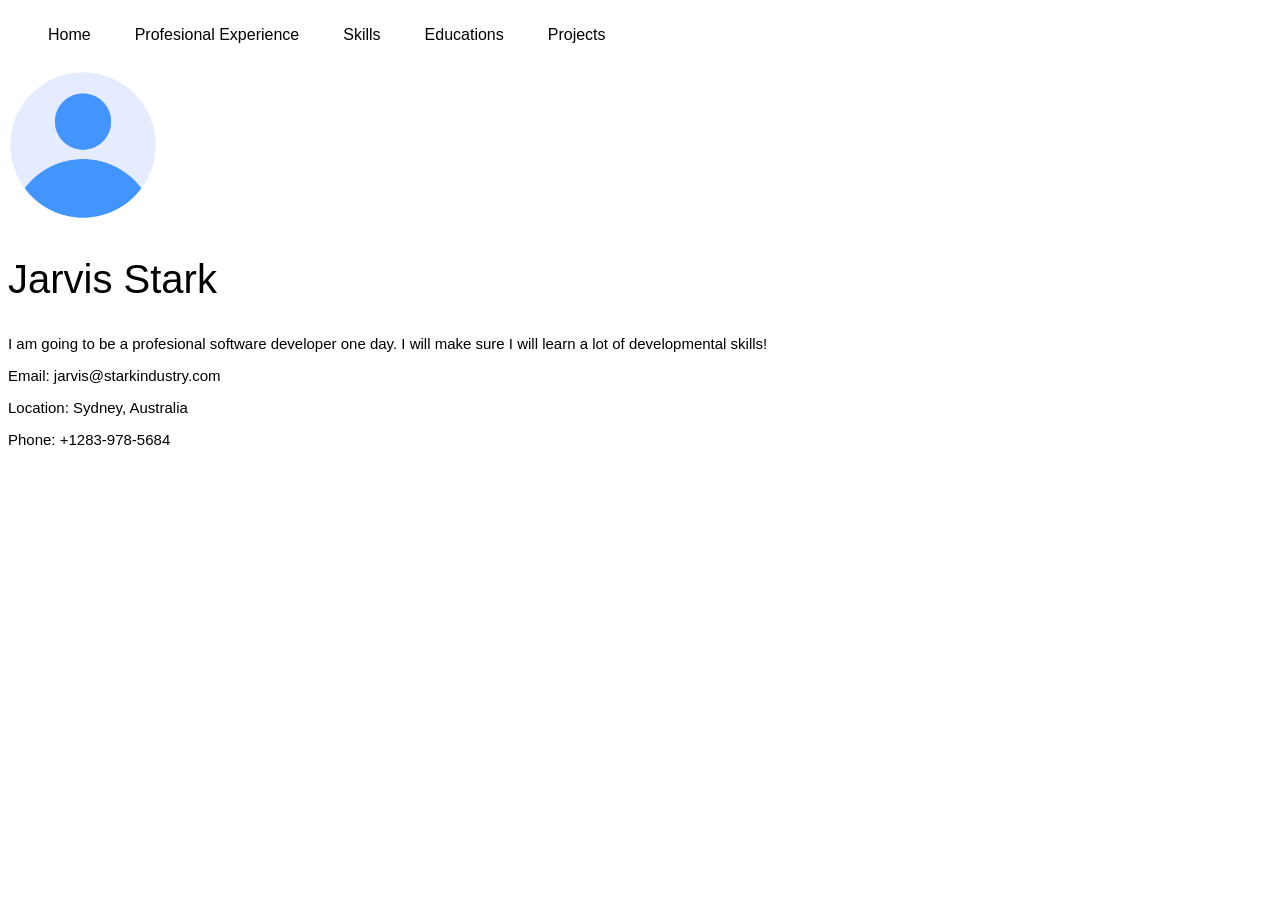
<file: 1. HTML/index.html>
<!DOCTYPE html>
<html lang="en">

<head>
  <meta charset="utf-8" />
  <title>Home Page</title>
</head>

<style>
  /* Style the element with the class "myMenu" */
  .myMenu {
    color: black;
    font-family: sans-serif;
    display: inline-block;
    padding: 10px 20px;
    text-decoration: none;
  }

  /* Style all elements with the class name "subcontents" */
  .subcontents {
    color: black;
    font-size: 15px;
    font-family: sans-serif;
  }
</style>

<body>
  <main>
    <ul style="list-style-type: none;">
      <a href="./Home.html" class="myMenu" style="padding-left: 0;">Home</a>
      <a href="./Experience.html" class="myMenu">Profesional Experience</a>
      <a href="./Skills.html" class="myMenu">Skills</a>
      <a href="./Educations.html" class="myMenu">Educations</a>
      <a href="./Projects.html" class="myMenu">Projects</a>

  </main>
  <img src="src/photohome.png" width="150" height="150">
  <section>
    <h1 style="color: black; font-size: 40px; font-family: sans-serif;font-weight: normal;">Jarvis Stark</h1>

  </section>

  <section>
    <div class="subcontents">
      <p> I am going to be a profesional software developer one day. I will make sure I will learn a
        lot of
        developmental skills! </p>
      <p> Email: jarvis@starkindustry.com </p>
      <p> Location: Sydney, Australia </p>
      <p> Phone: +1283-978-5684 </p>
    </div>
  </section>

</body>

</html>
</file>
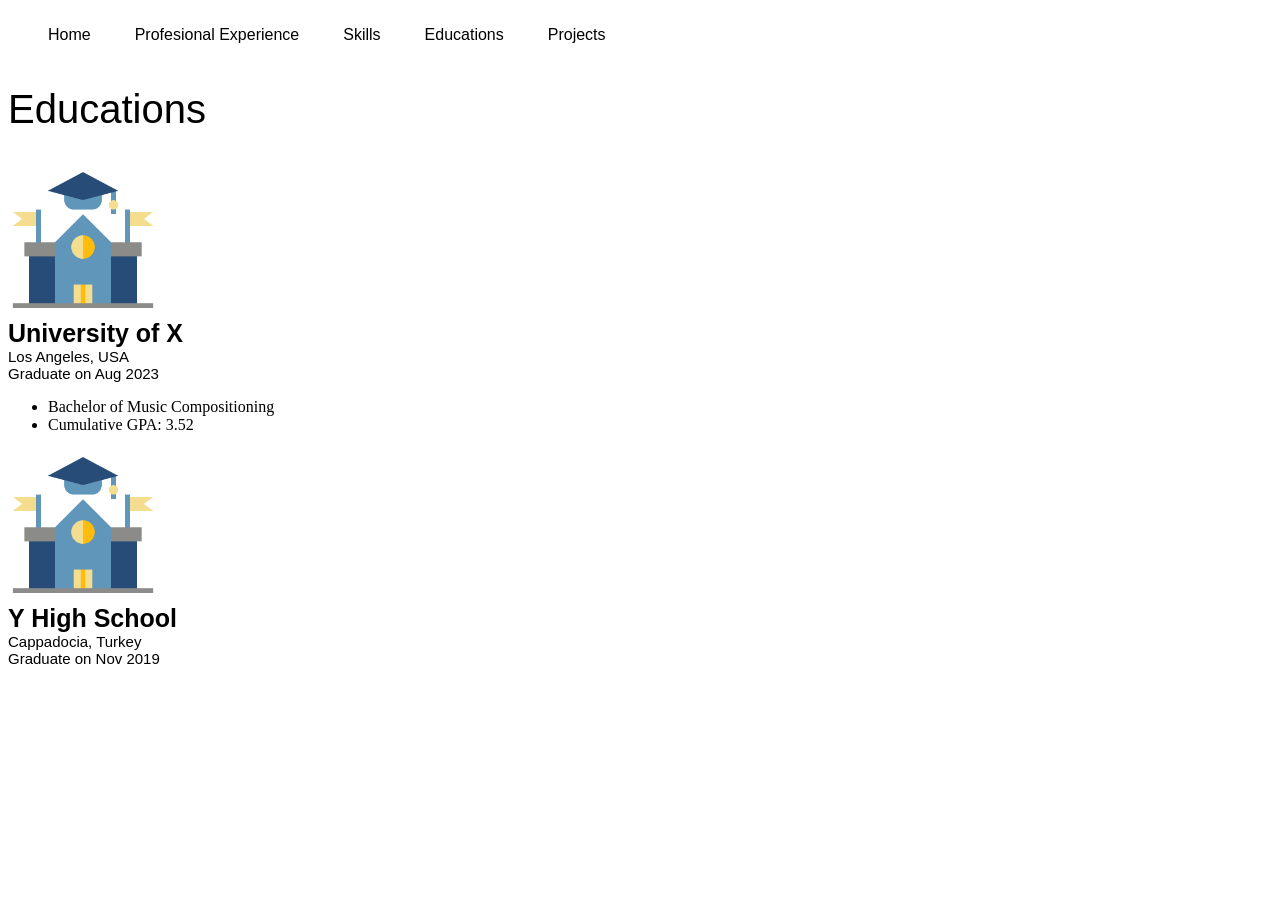
<file: 1. HTML/Educations.html>
<!DOCTYPE html>
<html lang="en">

<head>
    <meta charset="UTF-8" />
    <title>Education</title>
</head>
<style>
    .myMenu {
        color: black;
        font-family: sans-serif;
        display: inline-block;
        padding: 10px 20px;
        text-decoration: none;
    }

    .subtitle {
        color: black;
        font-size: 25px;
        font-family: sans-serif;
        margin: 0;
    }

    .subcontents p {
        color: black;
        font-size: 15px;
        font-family: sans-serif;
        margin: 0;
        padding: 0;
    }
</style>

<body>
    <main>
        <ul style="list-style-type: none;">
            <a href="./index.html" class="myMenu" style="padding-left: 0;">Home</a>
            <a href="./Experience.html" class="myMenu">Profesional Experience</a>
            <a href="./Skills.html" class="myMenu">Skills</a>
            <a href="./Educations.html" class="myMenu">Educations</a>
            <a href="./Projects.html" class="myMenu">Projects</a>
    </main>
    <section>
        <h1 style="color: black; font-size: 40px; font-family: sans-serif;font-weight: normal;">Educations</h1>
    </section>

    <section>
        <img src="src/photoedu.png" width="150" height="150">
    
        <h2 class="subtitle"> University of X</h2>
        <div class="subcontents">
            <p> Los Angeles, USA <br />
                Graduate on Aug 2023 </p>
        </div>

        <ul style="list-style-type: disc;">
            <li class="subcontents">Bachelor of Music Compositioning</li>
            <li class="subcontents">Cumulative GPA: 3.52</li>
        </ul>

        <img src="src/photoedu.png" width="150" height="150">

        <h3 class="subtitle"> Y High School </h3>
        <div class="subcontents">
            <p> Cappadocia, Turkey <br />
                Graduate on Nov 2019 </p>

    </section>
</body>

</html>
</file>
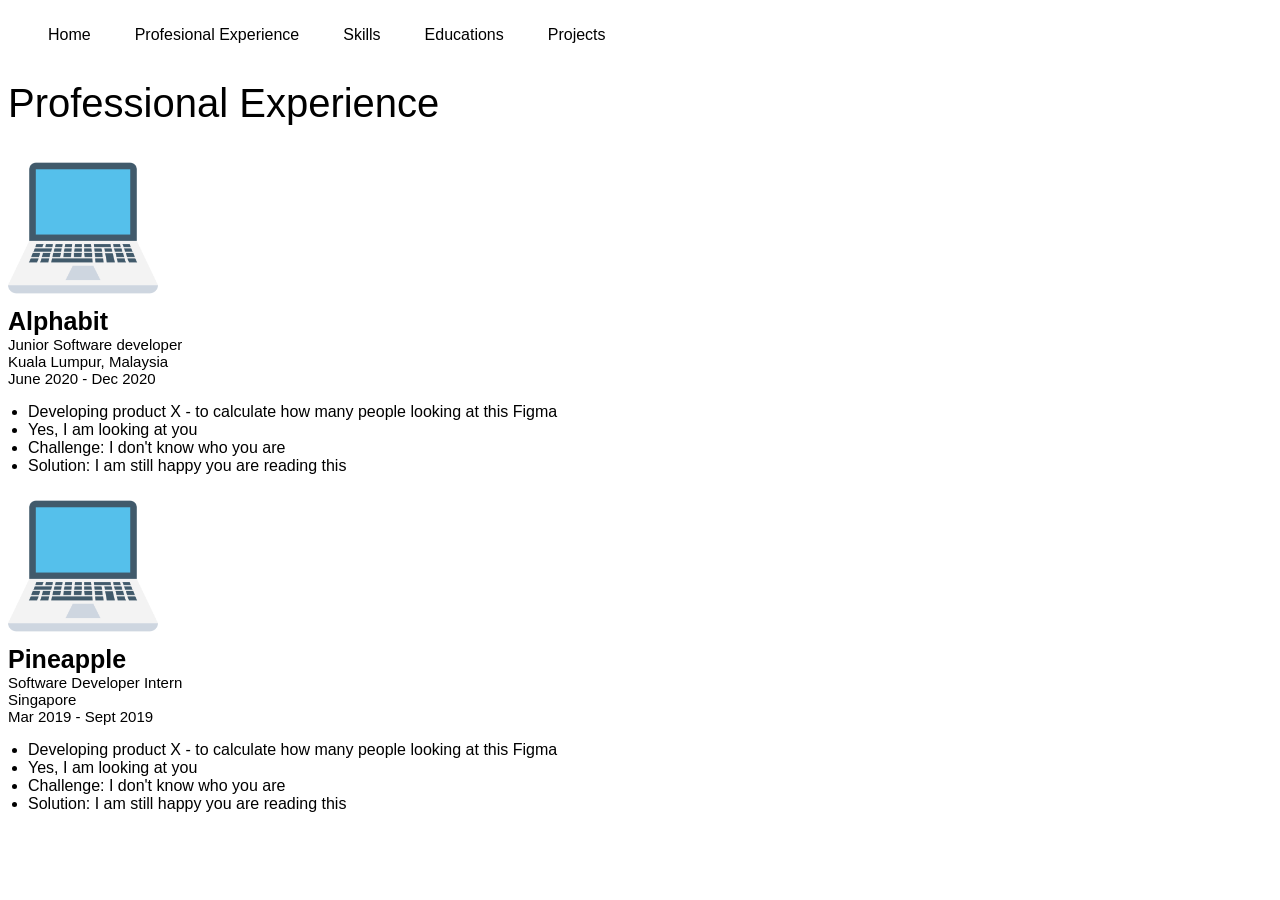
<file: 1. HTML/Experience.html>
<!DOCTYPE html>
<html lang="en">
    
<head>
    <meta charset="utf-8">
    <title>Experience</title>
</head>
<style>
    .myMenu {
        color: black;
        font-family: sans-serif;
        display: inline-block;
        padding: 10px 20px;
        text-decoration: none;

    }

    .subtitle {
        color: black;
        font-size: 25px;
        font-family: sans-serif;
        margin: 0;
    }

    .subcontents p {
        color: black;
        font-size: 15px;
        font-family: sans-serif;
        margin: 0;
        padding: 0;
    }
</style>

<body>
    <main>
    <ul style="list-style-type: none;">
        <a href="./index.html" class="myMenu" style="padding-left: 0;">Home</a>
        <a href="./Experience.html" class="myMenu">Profesional Experience</a>
        <a href="./Skills.html" class="myMenu">Skills</a>
        <a href="./Educations.html" class="myMenu">Educations</a>
        <a href="./Projects.html" class="myMenu">Projects</a>
    </main>
    <secttion>
        <h1 style="color: black; font-size: 40px; font-family: sans-serif;font-weight: normal;">Professional Experience
        </h1>
    </secttion>
        <img src="src/photoexp2.png" width="150" height="150">
    <section>    
        <h2 class="subtitle"> Alphabit </h2>
        <div class="subcontents">
            <p> Junior Software developer <br />
                Kuala Lumpur, Malaysia <br />
                June 2020 - Dec 2020</p>
        </div>
        
        <ul class="subcontents" style="list-style-type: disc; padding-left: 20px; font-family: sans-serif">
            <li>Developing product X - to calculate how many people looking at this Figma</li>
            <li>Yes, I am looking at you</li>
            <li>Challenge: I don't know who you are</li>
            <li>Solution: I am still happy you are reading this</li>
        </ul>
    </section>
        <img src="src/photoexp2.png" width="150" height="150">
        
    <section>
        <h3 class="subtitle"> Pineapple </h3>
        <div class="subcontents">
            <p> Software Developer Intern<br />
                Singapore <br />
                Mar 2019 - Sept 2019</p>
        </div>

        <ul class="subcontents" style="list-style-type: disc; padding-left: 20px; font-family: sans-serif;">
            <li>Developing product X - to calculate how many people looking at this Figma</li>
            <li>Yes, I am looking at you</li>
            <li>Challenge: I don't know who you are</li>
            <li>Solution: I am still happy you are reading this</li>
        </ul>
    </section>
       
</body>

</html>
</file>
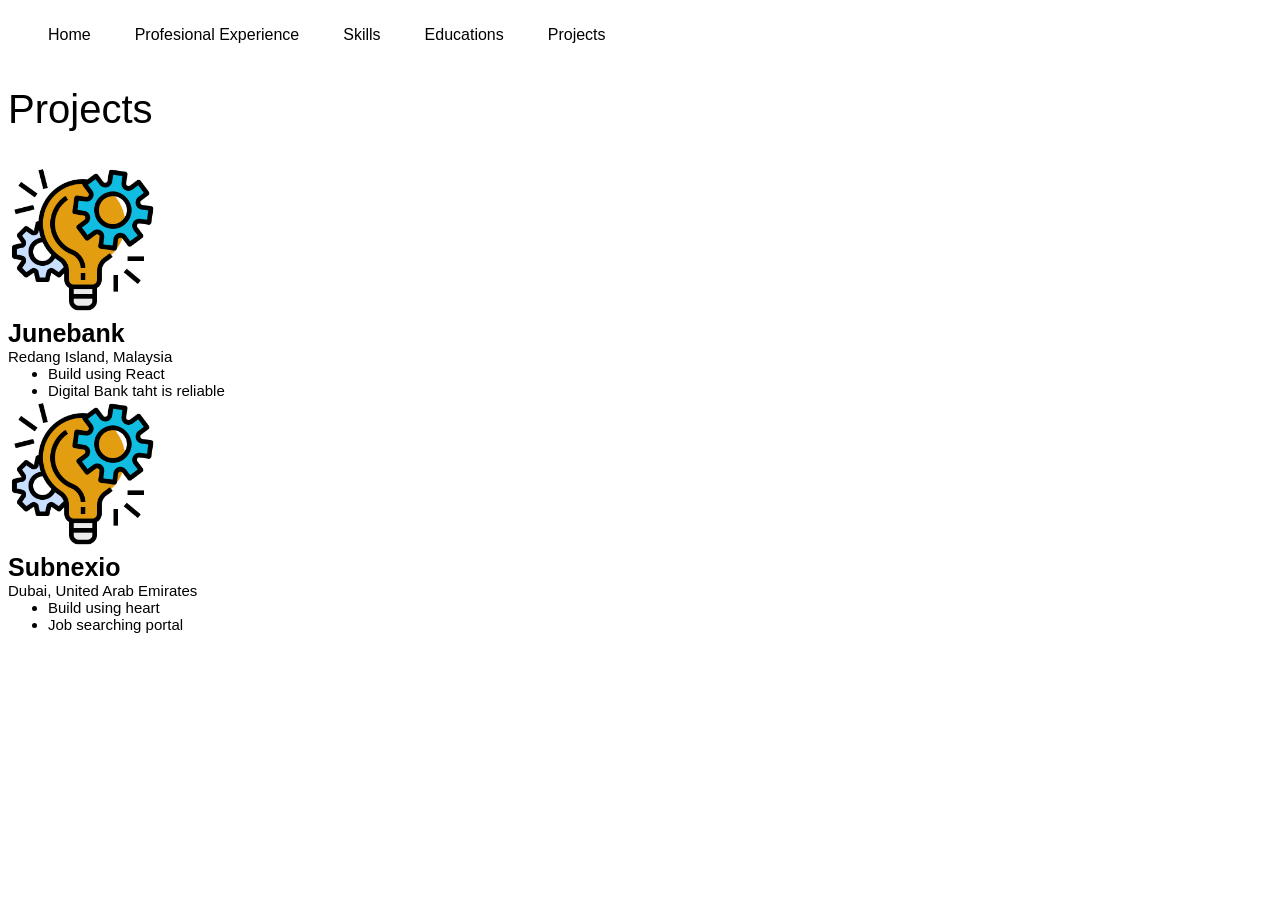
<file: 1. HTML/Projects.html>
<!DOCTYPE html>
<html lang="en">

<head>
    <meta charset="UTF-8" />
    <title>Projects</title>

</head>
<style>
    .myMenu {
        color: black;
        font-family: sans-serif;
        display: inline-block;
        padding: 10px 20px;
        text-decoration: none;
    }

    .subtitle {
        color: black;
        font-size: 25px;
        font-family: sans-serif;
        margin: 0;
    }

    .subcontents {
        color: black;
        font-size: 15px;
        font-family: sans-serif;
        margin: 0;
    }
</style>

<body>
    <main>
        <ul style="list-style-type: none;">
            <a href="./index.html" class="myMenu" style="padding-left: 0;">Home</a>
            <a href="./Experience.html" class="myMenu">Profesional Experience</a>
            <a href="./Skills.html" class="myMenu">Skills</a>
            <a href="./Educations.html" class="myMenu">Educations</a>
            <a href="./Projects.html" class="myMenu">Projects</a>
    </main>
    <section>
        <h1 style="color: black; font-size: 40px; font-family: sans-serif;font-weight: normal;">Projects</h1>
    </section>

    <section>
        <img src="./src/photoproject.png" width="150" height="150">

        <h2 class="subtitle"> Junebank</h2>
        <p class="subcontents"> Redang Island, Malaysia</p>

        <ul class="subcontents" style="list-style-type: disc;">
            <li>Build using React</li>
            <li>Digital Bank taht is reliable</li>
        </ul>

        <img src="src/photoproject.png" width="150" height="150">
        <h3 class="subtitle"> Subnexio </h3>
        <p class="subcontents"> Dubai, United Arab Emirates</p>

        <ul class="subcontents" style="list-style-type: disc;">
            <li>Build using heart</li>
            <li>Job searching portal</li>
        </ul>

    </section>
</body>

</html>
</file>
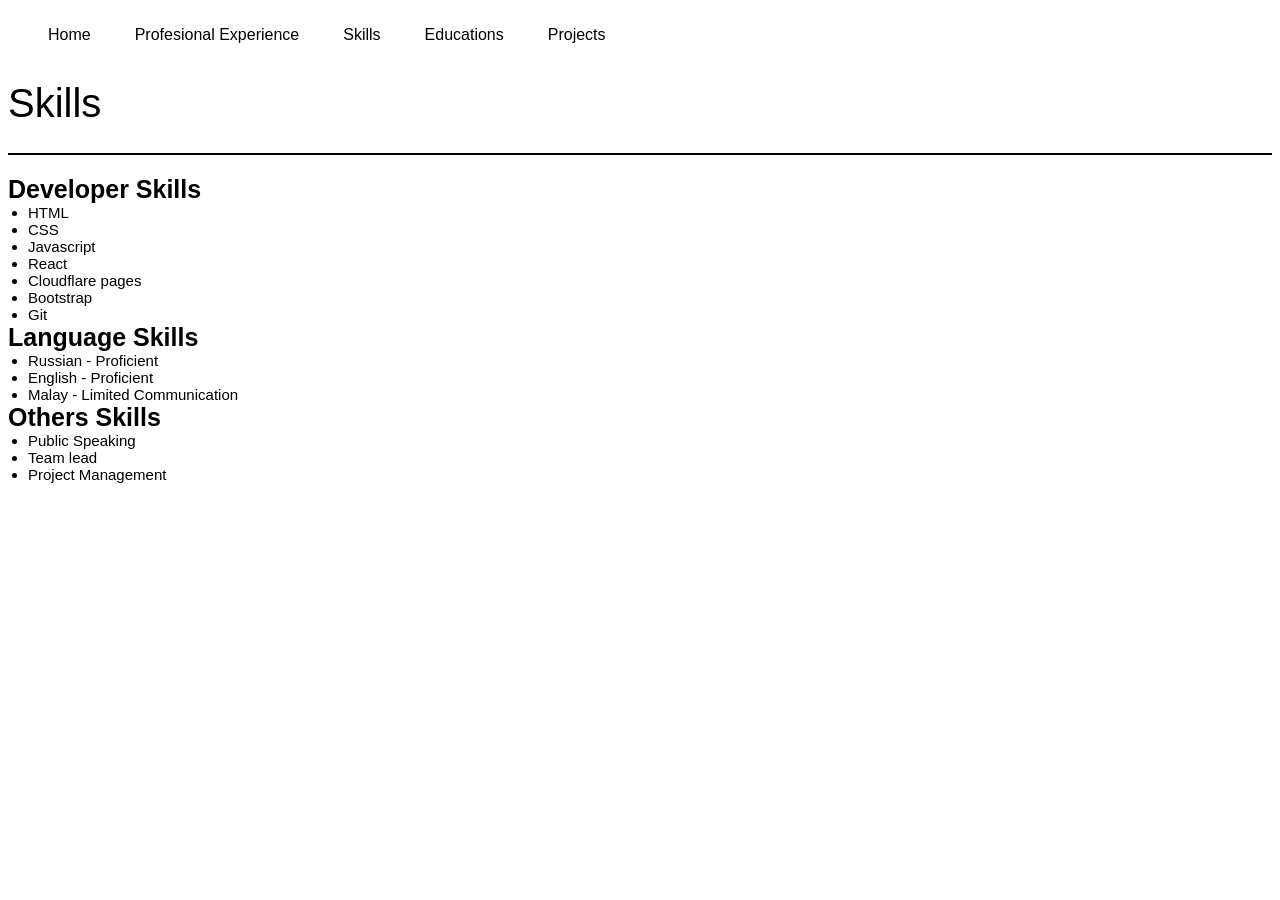
<file: 1. HTML/Skills.html>
<!DOCTYPE html>
<html lang="en">

<head>
    <meta charset="UTF-8" />
    <title>Skills</title>
</head>
<style>
    .myMenu {
        color: black;
        font-family: sans-serif;
        display: inline-block;
        padding: 10px 20px;
        text-decoration: none;
    }

    .subtitle {
        color: black;
        font-size: 25px;
        font-family: sans-serif;
        margin: 0;
    }

    .subcontents {
        color: black;
        font-size: 15px;
        font-family: sans-serif;
        margin: 0;
    }
</style>

<body>
    <main>
        <ul style="list-style-type: none;">
            <a href="./index.html" class="myMenu" style="padding-left: 0;">Home</a>
            <a href="./Experience.html" class="myMenu">Profesional Experience</a>
            <a href="./Skills.html" class="myMenu">Skills</a>
            <a href="./Educations.html" class="myMenu">Educations</a>
            <a href="./Projects.html" class="myMenu">Projects</a>
    </main>
    <sectiona>
        <h1 style="color: black; font-size: 40px; font-family: sans-serif;font-weight: normal;">Skills</h1>
        <hr style="border: none; border-top: 2px solid black; margin: 20px 0;">
    </sectiona>
    <section>
        <h2 class="subtitle"> Developer Skills </h2>

        <ul class="subcontents" style="list-style-type: disc; padding-left: 20px;">
            <li>HTML</li>
            <li>CSS</li>
            <li>Javascript</li>
            <li>React</li>
            <li>Cloudflare pages</li>
            <li>Bootstrap</li>
            <li>Git</li>
        </ul>

        <h3 class="subtitle"> Language Skills </h3>

        <ul class="subcontents" style="list-style-type: disc; padding-left: 20px;">
            <li>Russian - Proficient</li>
            <li>English - Proficient</li>
            <li>Malay - Limited Communication</li>

        </ul>

        <h3 class="subtitle"> Others Skills </h3>

        <ul class="subcontents" style="list-style-type: disc; padding-left: 20px;">
            <li>Public Speaking</li>
            <li>Team lead</li>
            <li>Project Management</li>

        </ul>
    </section>


</body>

</html>
</file>
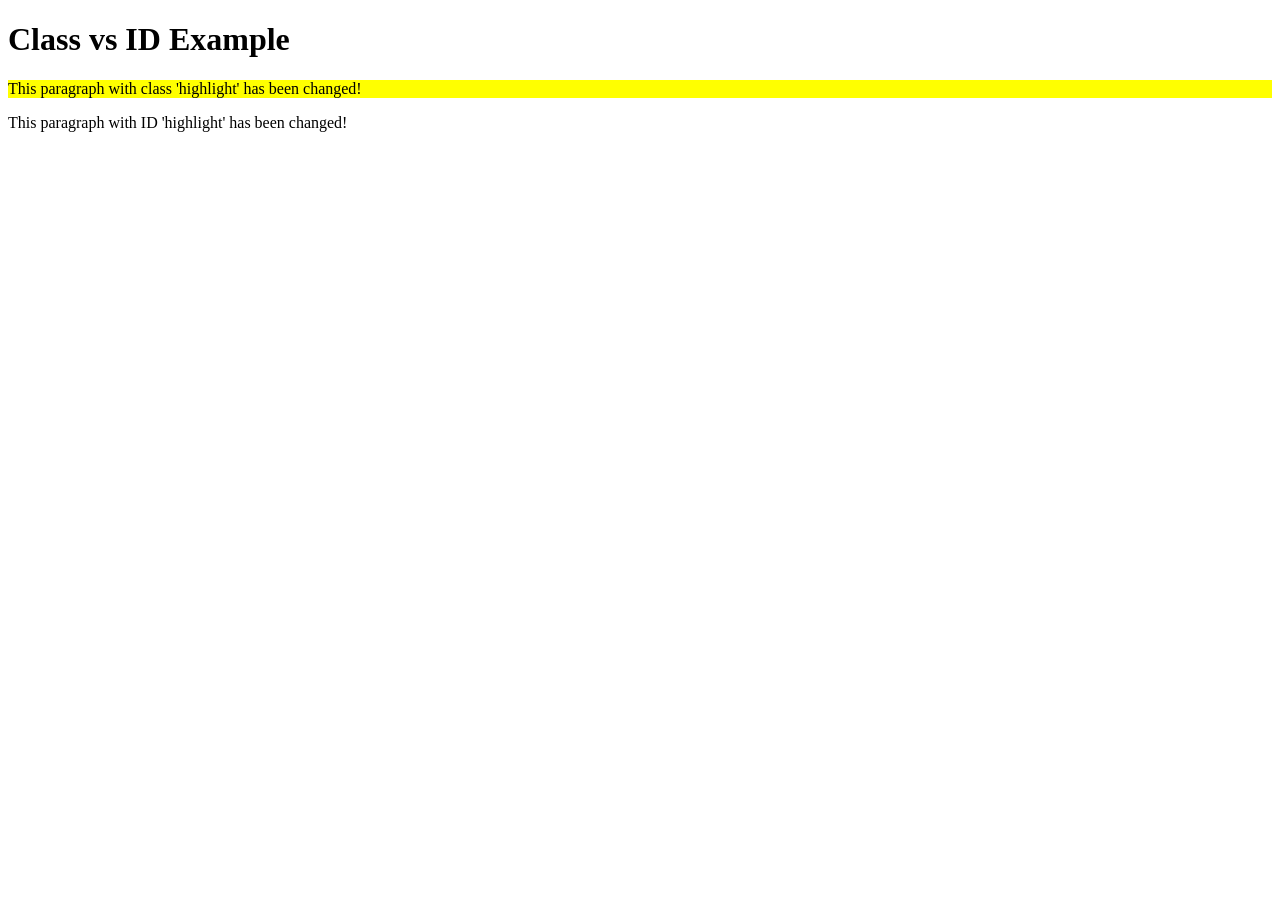
<file: 1. HTML/test.html>
<!DOCTYPE html>
<html>
<head>
  <title>Class vs ID Example</title>
  <style>
    .highlight {
      background-color: yellow;
    }
  </style>
</head>
<body>
  <h1>Class vs ID Example</h1>

  <p class="highlight">This paragraph has the class "highlight".</p>
  <p id="highlight">This paragraph has the ID " highlight".</p>

  <script>
    // JavaScript code to demonstrate the difference
    var classElements = document.getElementsByClassName("highlight");
    var idElement = document.getElementById("highlight");

    for (var i = 0; i < classElements.length; i++) {
      classElements[i].innerHTML = "This paragraph with class 'highlight' has been changed!";
    }

    idElement.innerHTML = "This paragraph with ID 'highlight' has been changed!";
  </script>
</body>
</html>
</file>
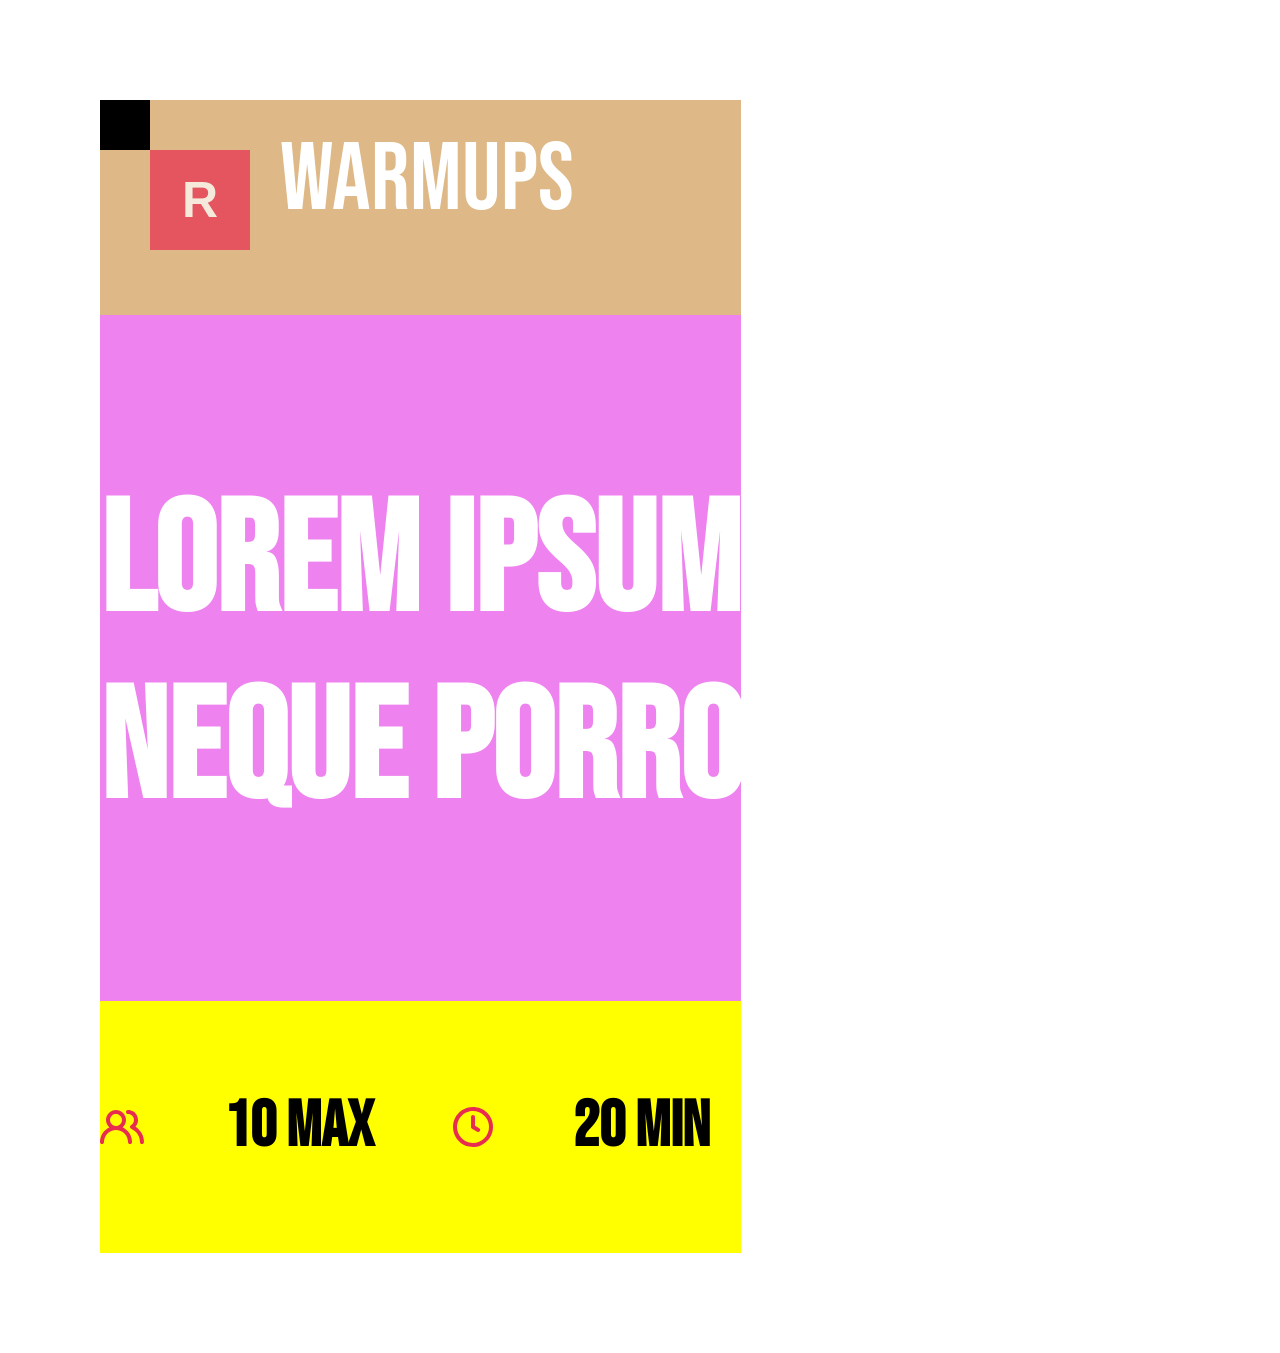
<file: 2. CSS/banner.html>
<!DOCTYPE html>
<html lang="en" >
 
<head>
    <meta charset="UTF-8">
    <title>Banner</title>
    <link rel="stylesheet" href="./styles.css" /> 
</head>
<body>
    <!--  left container  -->
    <section>  
      <div class="warmups-heading">  
            <div class="rectangle-white" ></div>
            <div class="rectangle-red" >
                <div class="R-logo"> R </div>
            </div>
            <h2>WARMUPS</h2> 
        </div>
      </div>
        
      <div class="content">
        <h3>Lorem ipsum <br/>neque porro</h3>
      </div>

      <div class="sub-content">
        <svg width="44" height="34" viewBox="0 0 44 34" fill="none" xmlns="http://www.w3.org/2000/svg">
            <path d="M22.6 17.44C23.6672 16.5163 24.5231 15.3738 25.1097 14.09C25.6964 12.8063 26 11.4114 26 10C26 7.34784 24.9464 4.8043 23.0711 2.92893C21.1957 1.05357 18.6522 3.57822e-07 16 3.57822e-07C13.3478 3.57822e-07 10.8043 1.05357 8.92893 2.92893C7.05357 4.8043 6 7.34784 6 10C5.99998 11.4114 6.3036 12.8063 6.89025 14.09C7.4769 15.3738 8.33285 16.5163 9.4 17.44C6.60028 18.7078 4.22493 20.7551 2.55796 23.3371C0.89099 25.9191 0.00294371 28.9266 0 32C0 32.5304 0.210714 33.0391 0.585786 33.4142C0.960859 33.7893 1.46957 34 2 34C2.53043 34 3.03914 33.7893 3.41421 33.4142C3.78929 33.0391 4 32.5304 4 32C4 28.8174 5.26428 25.7652 7.51472 23.5147C9.76516 21.2643 12.8174 20 16 20C19.1826 20 22.2348 21.2643 24.4853 23.5147C26.7357 25.7652 28 28.8174 28 32C28 32.5304 28.2107 33.0391 28.5858 33.4142C28.9609 33.7893 29.4696 34 30 34C30.5304 34 31.0391 33.7893 31.4142 33.4142C31.7893 33.0391 32 32.5304 32 32C31.9971 28.9266 31.109 25.9191 29.442 23.3371C27.7751 20.7551 25.3997 18.7078 22.6 17.44V17.44ZM16 16C14.8133 16 13.6533 15.6481 12.6666 14.9888C11.6799 14.3295 10.9108 13.3925 10.4567 12.2961C10.0026 11.1997 9.88378 9.99334 10.1153 8.82946C10.3468 7.66557 10.9182 6.59648 11.7574 5.75736C12.5965 4.91824 13.6656 4.3468 14.8295 4.11529C15.9933 3.88378 17.1997 4.0026 18.2961 4.45672C19.3925 4.91085 20.3295 5.67988 20.9888 6.66658C21.6481 7.65327 22 8.81331 22 10C22 11.5913 21.3679 13.1174 20.2426 14.2426C19.1174 15.3679 17.5913 16 16 16ZM35.48 16.64C36.7599 15.1987 37.596 13.4181 37.8876 11.5127C38.1792 9.60725 37.9139 7.65815 37.1235 5.9C36.3332 4.14185 35.0516 2.64959 33.4329 1.60285C31.8143 0.5561 29.9276 -0.0005152 28 3.57822e-07C27.4696 3.57822e-07 26.9609 0.210714 26.5858 0.585787C26.2107 0.960859 26 1.46957 26 2C26 2.53043 26.2107 3.03914 26.5858 3.41421C26.9609 3.78929 27.4696 4 28 4C29.5913 4 31.1174 4.63214 32.2426 5.75736C33.3679 6.88258 34 8.4087 34 10C33.9972 11.0505 33.7186 12.0818 33.1921 12.9908C32.6657 13.8999 31.9097 14.6548 31 15.18C30.7035 15.351 30.4558 15.5953 30.2807 15.8895C30.1056 16.1836 30.009 16.5178 30 16.86C29.9916 17.1995 30.0699 17.5356 30.2273 17.8365C30.3848 18.1374 30.6163 18.3933 30.9 18.58L31.68 19.1L31.94 19.24C34.3508 20.3834 36.3846 22.192 37.802 24.4526C39.2193 26.7133 39.9611 29.3319 39.94 32C39.94 32.5304 40.1507 33.0391 40.5258 33.4142C40.9009 33.7893 41.4096 34 41.94 34C42.4704 34 42.9791 33.7893 43.3542 33.4142C43.7293 33.0391 43.94 32.5304 43.94 32C43.9563 28.9309 43.1876 25.9085 41.7069 23.2201C40.2262 20.5317 38.0827 18.2666 35.48 16.64V16.64Z" fill="#E82C4F"/>
            </svg>  
        <h4 max-person>10 MAX</h4>

        <svg width="40" height="40" viewBox="0 0 40 40" fill="none" xmlns="http://www.w3.org/2000/svg">
            <path d="M20 0C16.0444 0 12.1776 1.17298 8.8886 3.37061C5.59962 5.56824 3.03617 8.69181 1.52242 12.3463C0.00866568 16.0009 -0.387401 20.0222 0.384303 23.9018C1.15601 27.7814 3.06082 31.3451 5.85787 34.1421C8.65492 36.9392 12.2186 38.844 16.0982 39.6157C19.9778 40.3874 23.9992 39.9913 27.6537 38.4776C31.3082 36.9638 34.4318 34.4004 36.6294 31.1114C38.827 27.8224 40 23.9556 40 20C40 17.3736 39.4827 14.7728 38.4776 12.3463C37.4725 9.91982 35.9993 7.71504 34.1421 5.85786C32.285 4.00069 30.0802 2.5275 27.6537 1.52241C25.2272 0.517315 22.6264 0 20 0ZM20 36C16.8355 36 13.7421 35.0616 11.1109 33.3035C8.4797 31.5454 6.42894 29.0466 5.21794 26.1229C4.00693 23.1993 3.69008 19.9823 4.30744 16.8786C4.92481 13.7749 6.44866 10.9239 8.6863 8.68629C10.9239 6.44865 13.7749 4.9248 16.8786 4.30744C19.9823 3.69007 23.1993 4.00693 26.1229 5.21793C29.0466 6.42893 31.5454 8.47969 33.3035 11.1109C35.0616 13.7421 36 16.8355 36 20C36 24.2435 34.3143 28.3131 31.3137 31.3137C28.3131 34.3143 24.2435 36 20 36ZM26.2 21.26L22 18.84V10C22 9.46957 21.7893 8.96086 21.4142 8.58579C21.0392 8.21071 20.5304 8 20 8C19.4696 8 18.9609 8.21071 18.5858 8.58579C18.2107 8.96086 18 9.46957 18 10V20C18 20 18 20.16 18 20.24C18.0119 20.3778 18.0456 20.5128 18.1 20.64C18.1412 20.7587 18.1948 20.8726 18.26 20.98C18.3147 21.0937 18.3818 21.201 18.46 21.3L18.78 21.56L18.96 21.74L24.16 24.74C24.4648 24.9128 24.8097 25.0024 25.16 25C25.6028 25.0031 26.0342 24.8591 26.3864 24.5907C26.7386 24.3222 26.9917 23.9445 27.1061 23.5167C27.2205 23.0888 27.1897 22.6352 27.0184 22.2268C26.8472 21.8184 26.5453 21.4783 26.16 21.26H26.2Z" fill="#E82C4F"/>
            </svg>
        <h4 time>20 MIN</h4>
    </div>
        
    

</section>

<!-- right container -->
    <!-- <section>   
        <div>outer</div>
        <div>inner
            <div> box1
                <div>box2</div>
            </div>
            <div>box3</div>
            <div>box4</div>
        </div> -->

    </section>
</body>
</html>
</file>
<file: 2. CSS/styles.css>
@import url('https://fonts.googleapis.com/css2?family=Bebas+Neue&display=swap');

body{
  display: flex;
  /* position: relative; */
  margin:100px;
   /* height: 100vh; */
   background-color: white;
}
/* This is parent */
.warmups-heading {
  display: flex;
  position: relative;
  flex-direction: row;
  align-items: flex-start;
  padding: 50px;
  background-color: burlywood;
}

/* This is child to Heading parent */
.rectangle-white {
  display: flex;
  position: absolute;
  width: 50px;
  height: 50px;
  margin: -50px;
  background-color: black;
}

.rectangle-red {
  display: flex;
  position: absolute;
  width: 100px;
  height: 100px;
  margin: 0px;
  background-color: #E82C4F;
  opacity: 70%;
  
}

.R-logo {
  position: absolute;
  top: 50%;
  left: 50%;
  transform: translate(-50%, -50%);
  color: white;
  font-family: sans-serif;
  font-size: 50px;
  font-weight: bold;
  /* align-items: center; */
  /* margin-left: 45%; */
}


h2 { 
  width: 10px;
  height: 10px;
  margin-top:25px;
  margin-left: 130px;
  font-family: 'Bebas Neue', sans-serif;
  font-weight: 400;
  font-size: 96px;
  /* line-height: 128%;  */
  display: flex;
  align-items: center;
  color: #FFFFFF;

}

.content{
  /* width: 100%; */
  display: flex;
  position: relative;
  flex-direction: column;
  justify-content: center;
  align-items: center;
  background-color: violet;
}

h3{
  display: flex;
  font-size: 156px;
  align-items: center;
  font-family: 'Bebas Neue', sans-serif;
  color: #FFFFFF;
}

.sub-content{
  display: flex;
  position: relative;
  flex-direction: row;
  align-items: center;
  /* justify-content: center; */
  gap:80px;
  background-color: yellow;
  
}

.sub-content h4 {
  display:flex;
  font-size: 65px;
  font-family: 'Bebas Neue', sans-serif;
  color: black;
  
}
</file>
